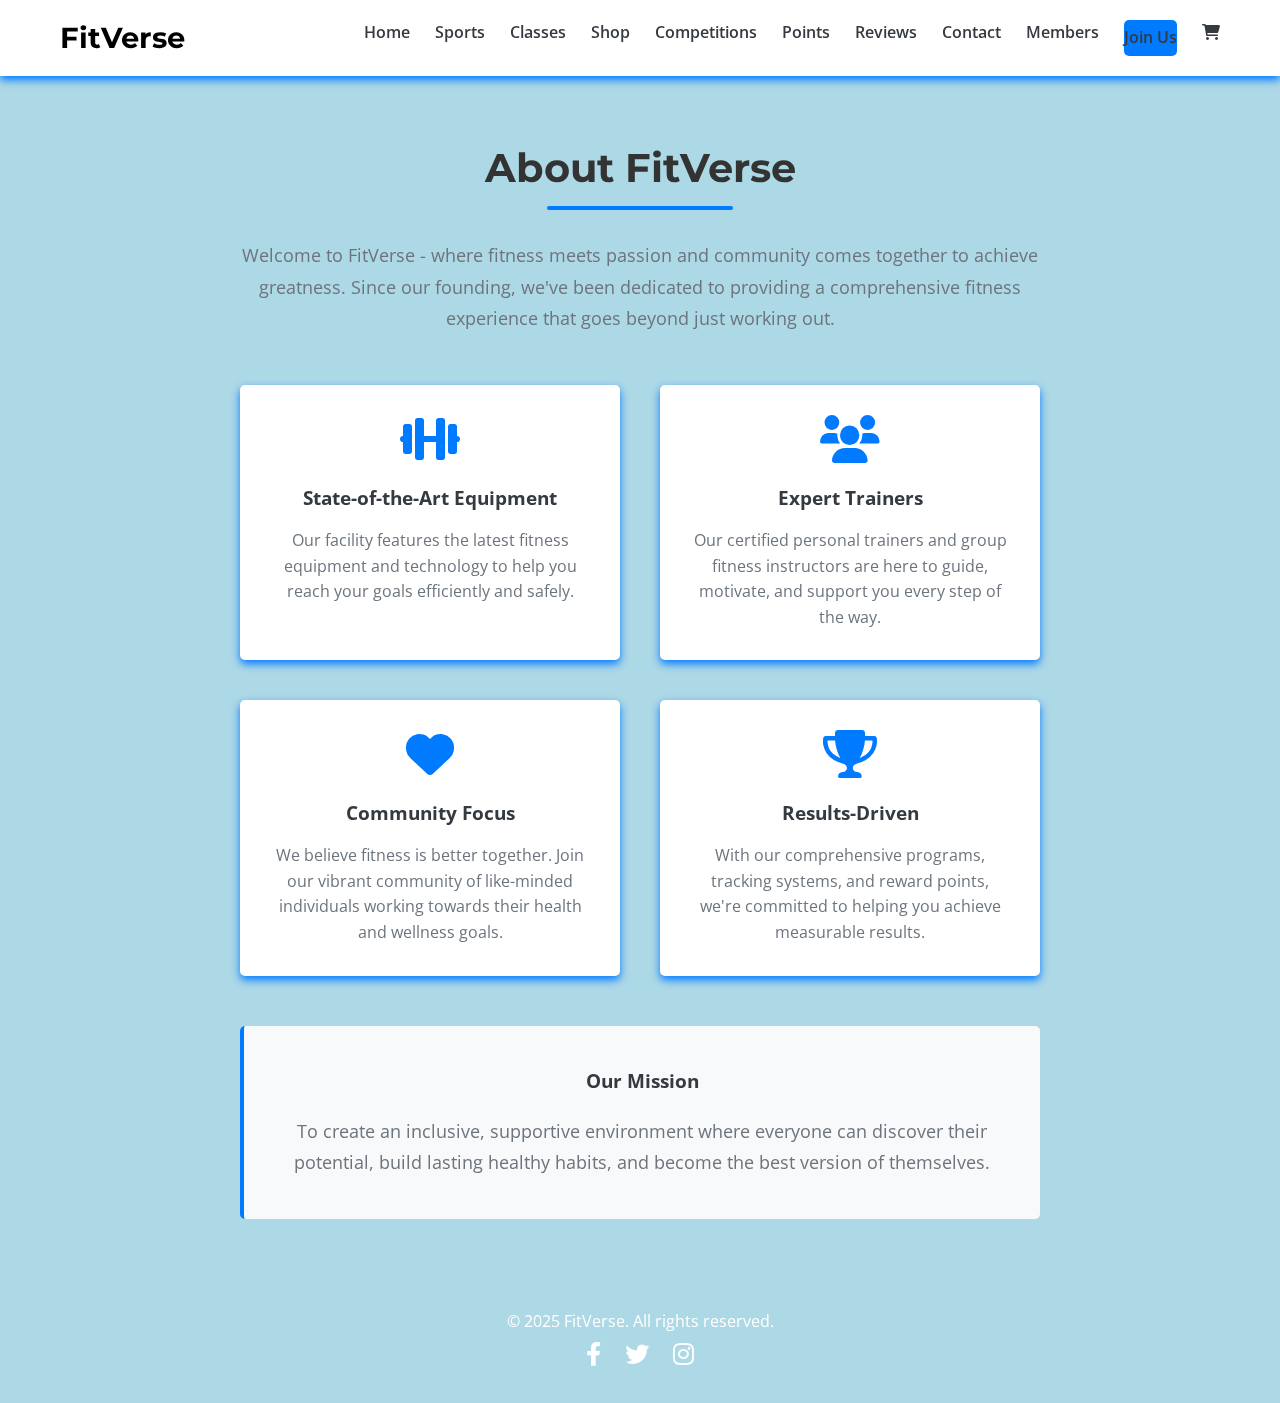
<file: about.html>
<!DOCTYPE html>
<html lang="en">
<head>
    <meta charset="UTF-8">
    <meta name="viewport" content="width=device-width, initial-scale=1.0">
    <title>FitVerse - About Us</title>
    <link rel="stylesheet" href="master.css">
    <link href="https://fonts.googleapis.com/css2?family=Montserrat:wght@400;600;700&family=Open+Sans:wght@400;600&display=swap" rel="stylesheet">
    <link rel="stylesheet" href="https://cdnjs.cloudflare.com/ajax/libs/font-awesome/6.0.0-beta3/css/all.min.css">
</head>
<body>
    <header>
        <nav class="navbar">
            <div class="container">
                <a href="index.html" class="logo">FitVerse</a>
                <ul class="nav-links">
                    <li><a href="index.html">Home</a></li>
                    <li><a href="sports.html">Sports</a></li>
                    <li><a href="classes.html">Classes</a></li>
                    <li><a href="shop.html">Shop</a></li>
                    <li><a href="competitions.html">Competitions</a></li>
                    <li><a href="points.html">Points</a></li>
                    <li><a href="rating.html">Reviews</a></li>
                    <li><a href="contact.html">Contact</a></li>
                    <li><a href="users.html">Members</a></li>
                    <li><a href="login.html" class="btn btn-primary" id="join-us-btn">Join Us</a></li>
                    <li><a href="#" id="cart-icon"><i class="fas fa-shopping-cart"></i></a></li>
                </ul>
                <div class="hamburger-menu">
                    <i class="fas fa-bars"></i>
                </div>
            </div>
        </nav>
    </header>

    <main id="main-content">
        <section class="section">
            <div class="container">
                <h2>About FitVerse</h2>
                <div class="about-content">
                    <p>Welcome to FitVerse - where fitness meets passion and community comes together to achieve greatness. Since our founding, we've been dedicated to providing a comprehensive fitness experience that goes beyond just working out.</p>
                    
                    <div class="about-features">
                        <div class="feature">
                            <i class="fas fa-dumbbell"></i>
                            <h3>State-of-the-Art Equipment</h3>
                            <p>Our facility features the latest fitness equipment and technology to help you reach your goals efficiently and safely.</p>
                        </div>
                        
                        <div class="feature">
                            <i class="fas fa-users"></i>
                            <h3>Expert Trainers</h3>
                            <p>Our certified personal trainers and group fitness instructors are here to guide, motivate, and support you every step of the way.</p>
                        </div>
                        
                        <div class="feature">
                            <i class="fas fa-heart"></i>
                            <h3>Community Focus</h3>
                            <p>We believe fitness is better together. Join our vibrant community of like-minded individuals working towards their health and wellness goals.</p>
                        </div>
                        
                        <div class="feature">
                            <i class="fas fa-trophy"></i>
                            <h3>Results-Driven</h3>
                            <p>With our comprehensive programs, tracking systems, and reward points, we're committed to helping you achieve measurable results.</p>
                        </div>
                    </div>
                    
                    <div class="mission-section">
                        <h3>Our Mission</h3>
                        <p>To create an inclusive, supportive environment where everyone can discover their potential, build lasting healthy habits, and become the best version of themselves.</p>
                    </div>
                </div>
            </div>
        </section>
    </main>

    <footer>
        <div class="container">
            <p>&copy; 2025 FitVerse. All rights reserved.</p>
            <div class="social-links">
                <a href="#"><i class="fab fa-facebook-f"></i></a>
                <a href="#"><i class="fab fa-twitter"></i></a>
                <a href="#"><i class="fab fa-instagram"></i></a>
            </div>
        </div>
    </footer>

    <script src="ja.js"></script>
</body>
</html>
</file>
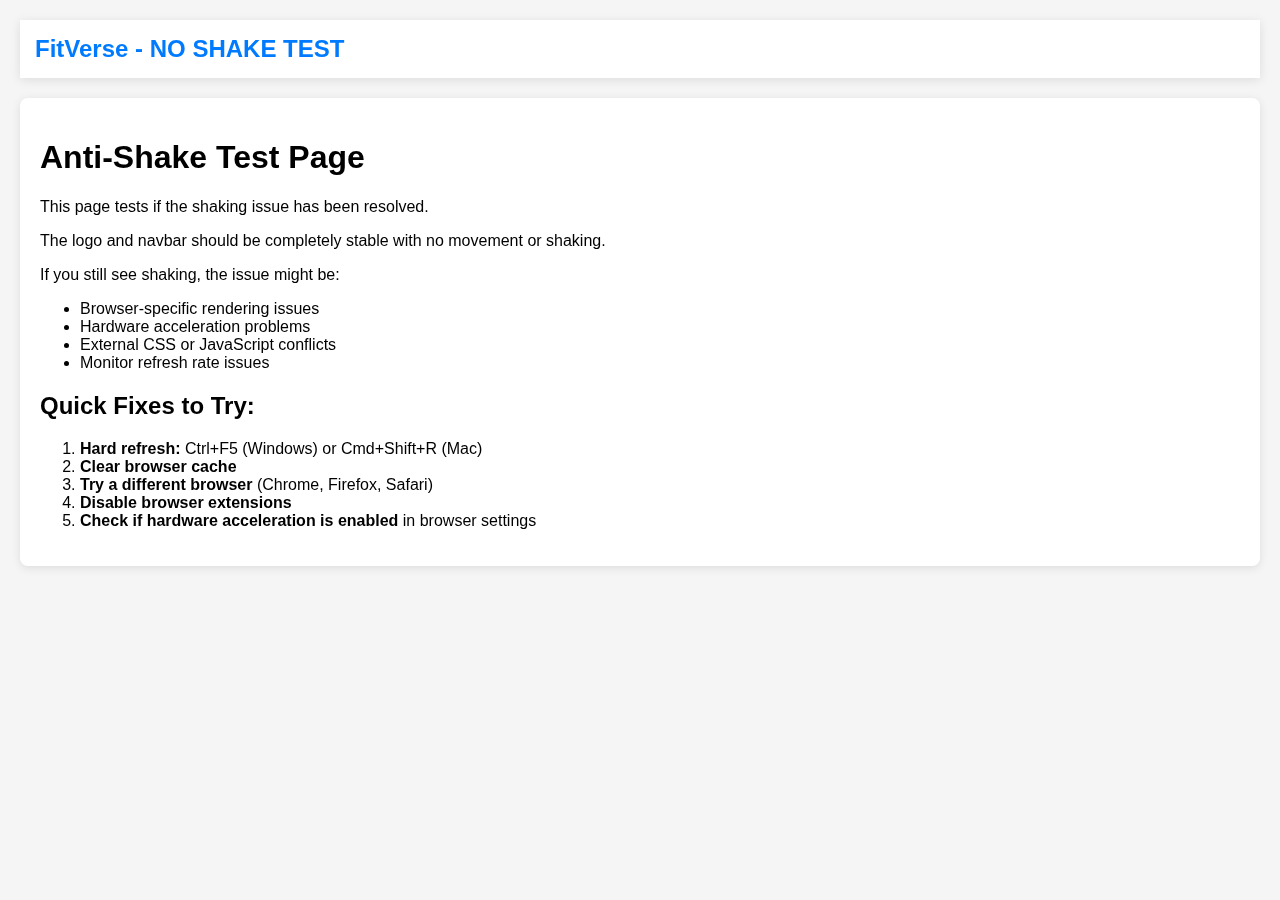
<file: test-no-shake.html>
<!DOCTYPE html>
<html lang="en">
<head>
    <meta charset="UTF-8">
    <meta name="viewport" content="width=device-width, initial-scale=1.0">
    <title>FitVerse - No Shake Test</title>
    <style>
        /* ANTI-SHAKE CSS - NUCLEAR OPTION */
        *, *::before, *::after {
            animation: none !important;
            transform: none !important;
            -webkit-animation: none !important;
            -webkit-transform: none !important;
            backface-visibility: hidden !important;
            -webkit-backface-visibility: hidden !important;
        }
        
        body {
            font-family: Arial, sans-serif;
            margin: 0;
            padding: 20px;
            background: #f5f5f5;
        }
        
        .navbar {
            background: white;
            padding: 15px;
            box-shadow: 0 2px 10px rgba(0,0,0,0.1);
            margin-bottom: 20px;
            animation: none !important;
            transform: none !important;
        }
        
        .logo {
            font-size: 24px;
            font-weight: bold;
            color: #007bff;
            animation: none !important;
            transform: none !important;
        }
        
        .test-content {
            background: white;
            padding: 20px;
            border-radius: 8px;
            box-shadow: 0 2px 10px rgba(0,0,0,0.1);
        }
    </style>
</head>
<body>
    <div class="navbar">
        <div class="logo">FitVerse - NO SHAKE TEST</div>
    </div>
    
    <div class="test-content">
        <h1>Anti-Shake Test Page</h1>
        <p>This page tests if the shaking issue has been resolved.</p>
        <p>The logo and navbar should be completely stable with no movement or shaking.</p>
        <p>If you still see shaking, the issue might be:</p>
        <ul>
            <li>Browser-specific rendering issues</li>
            <li>Hardware acceleration problems</li>
            <li>External CSS or JavaScript conflicts</li>
            <li>Monitor refresh rate issues</li>
        </ul>
        
        <h2>Quick Fixes to Try:</h2>
        <ol>
            <li><strong>Hard refresh:</strong> Ctrl+F5 (Windows) or Cmd+Shift+R (Mac)</li>
            <li><strong>Clear browser cache</strong></li>
            <li><strong>Try a different browser</strong> (Chrome, Firefox, Safari)</li>
            <li><strong>Disable browser extensions</strong></li>
            <li><strong>Check if hardware acceleration is enabled</strong> in browser settings</li>
        </ol>
    </div>
</body>
</html>
</file>
<file: master.css>
/* General Styling */ 
:root { 
    --primary-color: #007bff; /* Blue */ 
    --secondary-color: #6c757d; /* Gray */ 
    --dark-color: #343a40; 
    --light-color: lightblue; 
    --text-color: #333; 
    --border-radius: 5px; 
    --box-shadow: 0 4px 8px #007bff; 
} 
 
* { 
    margin: 0; 
    padding: 0; 
    box-sizing: border-box; 
} 
 
body { 
    font-family: 'Open Sans', sans-serif; 
    line-height: 1.6; 
    color: var(--text-color); 
    background-color: var(--light-color); 
    display: flex; 
    flex-direction: column;  
} 
 
.container { 
    max-width: 1200px; 
    margin: 0 auto; 
    padding: 0 20px; 
} 
 
a { 
    text-decoration: none; 
    color: var(--primary-color); 
} 
 
ul { 
    list-style: none; 
} 
 
.btn { 
    display: inline-block; 
    background: var(--primary-color); 
    color: #fff; 
    padding: 10px 20px; 
    border-radius: var(--border-radius); 
    transition: background 0.3s ease, transform 0.2s ease; 
    border: none; 
    cursor: pointer; 
} 
 
.btn:hover {
    background: darken(var(--primary-color), 10%);
    /* transform: translateY(-2px); - DISABLED TO PREVENT SHAKING */
}
 
.btn-primary { 
    background: var(--primary-color); 
} 
 
.btn-secondary { 
    background: grey; 
} 
 
/* Navbar */
.navbar {
    background: #fff;
    color: var(--dark-color);
    padding: 15px 0;
    box-shadow: var(--box-shadow);
    position: sticky;
    top: 0;
    /* Prevent any animations or shaking */
    animation: none !important;
    transform: none !important;
    will-change: auto;
    z-index: 1000;
}

/* Ensure all navbar children are stable */
.navbar *,
.navbar *::before,
.navbar *::after {
    animation: none !important;
    transform: none !important;
}

/* COMPLETE FIX FOR SHAKING - NUCLEAR OPTION */
/* This completely disables all animations and transforms that could cause shaking */

*, *::before, *::after {
    -webkit-backface-visibility: hidden !important;
    backface-visibility: hidden !important;
    -webkit-transform-style: preserve-3d !important;
    transform-style: preserve-3d !important;
    /* Disable ALL animations and transforms */
    animation: none !important;
    transform: none !important;
    -webkit-animation: none !important;
    -webkit-transform: none !important;
}

/* Allow only safe transitions */
* {
    transition: color 0.3s ease, background-color 0.3s ease, opacity 0.3s ease, border-color 0.3s ease !important;
}

/* Disable all animations that might cause shaking */
body, html {
    animation: none !important;
    transform: none !important;
    overflow-x: hidden;
}

/* Specifically target elements that might cause shaking */
.navbar,
.navbar *,
header,
header *,
.logo,
.logo * {
    animation: none !important;
    transform: none !important;
    -webkit-animation: none !important;
    -webkit-transform: none !important;
}
 
.navbar .container { 
    display: flex; 
    justify-content: space-between; 
    align-items: center; 
} 
 
.navbar .logo {
    font-family: 'Montserrat', sans-serif;
    font-weight: 700;
    font-size: 1.8rem;
    color: black;
    text-decoration: none;
    display: inline-block;
    transition: color 0.3s ease;
    /* Prevent any animations or transforms */
    animation: none !important;
    transform: none !important;
    will-change: auto;
    /* Additional stability rules */
    backface-visibility: hidden;
    -webkit-font-smoothing: antialiased;
    -moz-osx-font-smoothing: grayscale;
    position: relative;
    /* Prevent any potential layout shifts */
    contain: layout style;
}
 
.navbar .logo:hover { 
    color: var(--primary-color); 
} 
 
.navbar .nav-links { 
    display: flex; 
    gap: 25px; 
} 
 
.navbar .nav-links a { 
    color: var(--dark-color); 
    font-weight: 600; 
    transition: color 0.3s ease; 
    position: relative; 
    padding: 5px 0; 
} 
 
.navbar .nav-links a::after { 
    content: ''; 
    position: absolute; 
    width: 0; 
    height: 2px; 
    display: block; 
    margin-top: 5px; 
    right: 0; 
    background: var(--primary-color); 
    transition: width 0.3s ease; 
} 
 
.navbar .nav-links a:hover::after { 
    width: 100%; 
    left: 0; 
    background: var(--primary-color); 
} 
 
.navbar .nav-links a:hover {
    color: var(--primary-color); 
 
}
.navbar .hamburger-menu { 
    display: none; 
    font-size: 1.8rem; 
    cursor: pointer; 
    color: var(--dark-color); 
} 
 
/* Hero Section (Home Page) */ 
#hero { 
    background: linear-gradient(rgba(0, 0, 0, 0.6), rgba(0, 0, 0, 0.6)), 
url('https://via.placeholder.com/1920x1080/007bff/ffffff?text=FitVerse+Gym') no
repeat center center/cover; 
    color: #fff; 
    text-align: center; 
    padding: 100px 20px; 
    height: 70vh; 
    background-image: url("photo1.jpg");
    display: flex; 
    flex-direction: column; 
    justify-content: center; 
    align-items: center; 
    background-image: url("image1.jpg");
} 
 
#hero h1 {
    font-family: 'Montserrat', sans-serif;
    font-size: 3.5rem;
    margin-bottom: 20px;
    /* animation: fadeInDown 1s ease-out; - DISABLED TO PREVENT SHAKING */
}

#hero p {
    font-size: 1.3rem;
    margin-bottom: 30px;
    /* animation: fadeInUp 1s ease-out; - DISABLED TO PREVENT SHAKING */
}

#hero .btn {
    padding: 15px 30px;
    font-size: 1.2rem;
    /* animation: zoomIn 1s ease-out; - DISABLED TO PREVENT SHAKING */
}
 
/* Section Styling */ 
.section { 
    padding: 60px 0; 
    text-align: center; 
} 
 
.section h2 { 
    font-family: 'Montserrat', sans-serif; 
    font-size: 2.5rem; 
    margin-bottom: 40px; 
    position: relative; 
    display: inline-block; 
} 
 
.section h2::after { 
    content: ''; 
    position: absolute; 
    width: 60%; 
    height: 4px; 
    background: var(--primary-color); 
    bottom: -10px; 
    left: 20%; 
    border-radius: 2px; 
} 
 
/* Sports Page */ 
.sports-grid { 
    display: grid; 
    grid-template-columns: repeat(auto-fit, minmax(280px, 1fr)); 
    gap: 30px; 
    margin-top: 40px; 
} 
 
.sport-card { 
    background: #fff; 
    border-radius: var(--border-radius); 
    box-shadow: var(--box-shadow); 
    overflow: hidden; 
    transition: transform 0.3s ease, box-shadow 0.3s ease; 
} 
.sport-card:hover {
    /* transform: translateY(-5px); - DISABLED TO PREVENT SHAKING */
    box-shadow: 0 8px 16px rgba(0, 0, 0, 0.15);
}
 
.sport-card img { 
    width: 100%; 
    height: 200px; 
    object-fit: cover; 
} 
 
.sport-card-content { 
    padding: 20px; 
} 
 
.sport-card h3 { 
    font-family: 'Montserrat', sans-serif; 
    font-size: 1.5rem; 
    margin-bottom: 10px; 
    color: var(--dark-color); 
} 
 
.sport-card p { 
    font-size: 0.95rem; 
    color: var(--secondary-color); 
} 
 
/* Classes Page */ 
.classes-form { 
    background: #fff; 
    padding: 30px; 
    border-radius: var(--border-radius); 
    box-shadow: var(--box-shadow); 
    max-width: 800px; 
    margin: 40px auto; 
} 
 
.class-item { 
    display: flex; 
    align-items: center; 
    justify-content: space-between; 
    padding: 15px 0; 
    border-bottom: 1px dashed #eee; 
} 
 
.class-item:last-child { 
    border-bottom: none; 
} 
 
.class-info h4 { 
    font-family: 'Montserrat', sans-serif; 
    font-size: 1.2rem; 
    color: var(--dark-color); 
} 
 
.class-info p { 
    color: var(--secondary-color); 
    font-size: 0.9rem; 
} 
 
.class-selection input[type="checkbox"] { 
    margin-right: 10px; 
    transform: scale(1.2); 
} 
 
.class-selection select { 
    padding: 8px 10px; 
    border-radius: var(--border-radius); 
    border: 1px solid #ddd; 
    margin-left: 15px; 
} 
 
.classes-form button { 
    margin-top: 30px; 
    width: 100%; 
} 
 
/* Footer */ 
footer { 
    background: lightblue; 
    color: #fff; 
    padding: 30px 0; 
    text-align: center; 
    margin-top: auto; /* Pushes footer to the bottom */ 
} 
 
footer .social-links a { 
    color: #fff; 
    font-size: 1.5rem; 
    margin: 0 10px; 
    transition: color 0.3s ease; 
} 
 
footer .social-links a:hover { 
    color: var(--primary-color); 
} 
 
/* Animations */ 
@keyframes fadeInDown { 
    from { opacity: 0; transform: translateY(-20px); } 
    to { opacity: 1; transform: translateY(0); } 
} 
 
@keyframes fadeInUp { 
    from { opacity: 0; transform: translateY(20px); } 
    to { opacity: 1; transform: translateY(0); } 
} 
 
@keyframes zoomIn { 
    from { opacity: 0; transform: scale(0.8); } 
    to { opacity: 1; transform: scale(1); } 
} 
 
/* Responsive Design */ 
@media (max-width: 768px) { 
    .navbar .nav-links { 
        display: none; 
        flex-direction: column; 
        width: 100%; 
        background: #fff; 
        position: absolute; 
        top: 70px; /* Adjust based on navbar height */ 
        left: 0; 
        box-shadow: var(--box-shadow); 
        padding: 20px; 
        z-index: 999; 
    } 
 
    .navbar .nav-links.active { 
        display: flex; 
    } 
 
    .navbar .nav-links li { 
        margin: 10px 0; 
    } 
 
    .navbar .hamburger-menu { 
        display: block; 
    } 
 
    #hero h1 { 
        font-size: 2.5rem; 
    } 
 
    #hero p { 
        font-size: 1rem; 
    } 
 
    .shop-grid, .sports-grid { 
        grid-template-columns: repeat(auto-fit, minmax(200px, 1fr)); 
    } 
 
    .cart-sidebar { 
        width: 100%; /* Full width on smaller screens */ 
    } 
} 
 
@media (max-width: 480px) { 
    .navbar .logo { 
        font-size: 1.5rem; 
    } 
    .section h2 { 
        font-size: 2rem; 
    } 
    .classes-form, .login-form-container { 
        padding: 20px; 
    } 
} 
/* Modal Styles */
.modal {
    display: none;
    position: fixed;
    z-index: 1000;
    left: 0;
    top: 0;
    width: 100%;
    height: 100%;
    background-color: rgba(0, 0, 0, 0.5);
    animation: fadeIn 0.3s ease;
}

.modal-content {
    background-color: #fff;
    margin: 5% auto;
    padding: 30px;
    border-radius: var(--border-radius);
    width: 90%;
    max-width: 600px;
    position: relative;
    animation: slideIn 0.3s ease;
}

.close {
    color: #aaa;
    float: right;
    font-size: 28px;
    font-weight: bold;
    cursor: pointer;
    position: absolute;
    right: 20px;
    top: 15px;
}

.close:hover,
.close:focus {
    color: var(--primary-color);
}

/* Form Styles */
.form-group {
    margin-bottom: 20px;
}

.form-group label {
    display: block;
    margin-bottom: 5px;
    font-weight: 600;
    color: var(--dark-color);
}

.form-group input,
.form-group textarea,
.form-group select {
    width: 100%;
    padding: 12px;
    border: 1px solid #ddd;
    border-radius: var(--border-radius);
    font-size: 1rem;
    transition: border-color 0.3s ease;
}

.form-group input:focus,
.form-group textarea:focus,
.form-group select:focus {
    outline: none;
    border-color: var(--primary-color);
    box-shadow: 0 0 5px rgba(0, 123, 255, 0.3);
}

.add-sport-section {
    margin-bottom: 40px;
}

/* Sport Card Enhancements */
.sport-card {
    position: relative;
}

.sport-card .difficulty-badge {
    position: absolute;
    top: 10px;
    right: 10px;
    background: var(--primary-color);
    color: white;
    padding: 5px 10px;
    border-radius: 15px;
    font-size: 0.8rem;
    font-weight: 600;
}

.sport-card .difficulty-badge.beginner {
    background: #28a745;
}

.sport-card .difficulty-badge.intermediate {
    background: #ffc107;
    color: #333;
}

.sport-card .difficulty-badge.advanced {
    background: #dc3545;
}

.sport-card .delete-btn {
    position: absolute;
    top: 10px;
    left: 10px;
    background: rgba(220, 53, 69, 0.8);
    color: white;
    border: none;
    border-radius: 50%;
    width: 30px;
    height: 30px;
    cursor: pointer;
    font-size: 1rem;
    display: none;
    transition: background 0.3s ease;
}

.sport-card:hover .delete-btn {
    display: block;
}

.sport-card .delete-btn:hover {
    background: #dc3545;
}

/* Animations */
@keyframes fadeIn {
    from { opacity: 0; }
    to { opacity: 1; }
}

@keyframes slideIn {
    from { transform: translateY(-50px); opacity: 0; }
    to { transform: translateY(0); opacity: 1; }
}

/* Responsive Design */
@media (max-width: 768px) {
    .modal-content {
        margin: 10% auto;
        padding: 20px;
        width: 95%;
    }
}

/* Authentication Styles */
.auth-container {
    max-width: 600px;
    margin: 0 auto;
    background: #fff;
    border-radius: var(--border-radius);
    box-shadow: var(--box-shadow);
    overflow: hidden;
}

.auth-tabs {
    display: flex;
    background: #f8f9fa;
    border-bottom: 1px solid #ddd;
}

.tab-btn {
    flex: 1;
    padding: 15px 20px;
    background: none;
    border: none;
    cursor: pointer;
    font-weight: 600;
    color: var(--secondary-color);
    transition: all 0.3s ease;
}

.tab-btn.active {
    background: var(--primary-color);
    color: white;
}

.tab-btn:hover:not(.active) {
    background: #e9ecef;
}

.tab-content {
    display: none;
    padding: 40px;
}

.tab-content.active {
    display: block;
}

.auth-form {
    max-width: 100%;
}

.auth-form h2 {
    text-align: center;
    margin-bottom: 30px;
    color: var(--dark-color);
}

.full-width {
    width: 100%;
}

.checkbox-label {
    display: flex;
    align-items: center;
    gap: 10px;
    font-size: 0.9rem;
    cursor: pointer;
}

.checkbox-label input[type="checkbox"] {
    width: auto;
    margin: 0;
}

.checkbox-group {
    display: flex;
    flex-direction: column;
    gap: 10px;
}

.demo-accounts {
    margin-top: 30px;
    padding-top: 20px;
    border-top: 1px solid #eee;
    text-align: center;
}

.demo-accounts h4 {
    margin-bottom: 15px;
    color: var(--secondary-color);
    font-size: 0.9rem;
}

.demo-buttons {
    display: flex;
    gap: 10px;
    justify-content: center;
    flex-wrap: wrap;
}

.demo-btn {
    padding: 8px 15px;
    font-size: 0.85rem;
    display: flex;
    align-items: center;
    gap: 5px;
}

.logged-in-state {
    text-align: center;
    padding: 40px;
}

.user-info {
    background: #f8f9fa;
    padding: 20px;
    border-radius: var(--border-radius);
    margin: 20px 0;
    text-align: left;
}

.user-actions {
    display: flex;
    gap: 15px;
    justify-content: center;
    flex-wrap: wrap;
    margin-top: 30px;
}

.application-confirmation {
    text-align: center;
}

.success-icon {
    font-size: 4rem;
    color: #28a745;
    margin-bottom: 20px;
}

.application-details {
    background: #f8f9fa;
    padding: 20px;
    border-radius: var(--border-radius);
    margin: 20px 0;
    text-align: left;
}

.confirmation-actions {
    display: flex;
    gap: 15px;
    justify-content: center;
    margin-top: 30px;
}

.schedule-item {
    display: flex;
    gap: 10px;
    margin-bottom: 10px;
    align-items: center;
}

.schedule-item input {
    flex: 1;
}

.delete-class-btn {
    margin-left: 10px;
    padding: 5px 10px;
    font-size: 0.8rem;
}

/* Shop Styles */
.shop-controls {
    display: flex;
    justify-content: space-between;
    align-items: center;
    margin-bottom: 30px;
    flex-wrap: wrap;
    gap: 20px;
}

.search-filter {
    display: flex;
    gap: 15px;
    flex-wrap: wrap;
}

.search-input, .filter-select {
    padding: 10px;
    border: 1px solid #ddd;
    border-radius: var(--border-radius);
    font-size: 1rem;
}

.search-input {
    min-width: 200px;
}

.view-controls {
    display: flex;
    gap: 5px;
}

.view-btn {
    padding: 10px 15px;
    border: 1px solid #ddd;
    background: #fff;
    cursor: pointer;
    border-radius: var(--border-radius);
    transition: all 0.3s ease;
}

.view-btn.active {
    background: var(--primary-color);
    color: white;
    border-color: var(--primary-color);
}

.products-grid {
    display: grid;
    grid-template-columns: repeat(auto-fit, minmax(280px, 1fr));
    gap: 30px;
}

.products-list {
    display: flex;
    flex-direction: column;
    gap: 20px;
}

.product-card {
    background: #fff;
    border-radius: var(--border-radius);
    box-shadow: var(--box-shadow);
    overflow: hidden;
    transition: transform 0.3s ease, box-shadow 0.3s ease;
    position: relative;
}

.product-card:hover {
    transform: translateY(-5px);
    box-shadow: 0 8px 16px rgba(0, 0, 0, 0.15);
}

.product-card.out-of-stock {
    opacity: 0.7;
}

.product-image {
    position: relative;
    height: 200px;
    overflow: hidden;
}

.product-image img {
    width: 100%;
    height: 100%;
    object-fit: cover;
}

.out-of-stock-badge {
    position: absolute;
    top: 10px;
    right: 10px;
    background: #dc3545;
    color: white;
    padding: 5px 10px;
    border-radius: 15px;
    font-size: 0.8rem;
    font-weight: 600;
}

.product-info {
    padding: 20px;
}

.product-name {
    font-size: 1.2rem;
    margin-bottom: 10px;
    color: var(--dark-color);
}

.product-description {
    color: var(--secondary-color);
    margin-bottom: 15px;
    font-size: 0.9rem;
}

.product-rating {
    display: flex;
    align-items: center;
    gap: 5px;
    margin-bottom: 15px;
}

.product-rating .fas.fa-star,
.product-rating .fas.fa-star-half-alt {
    color: #ffc107;
}

.product-rating .far.fa-star {
    color: #ddd;
}

.rating-text {
    font-size: 0.9rem;
    color: var(--secondary-color);
}

.product-price {
    font-size: 1.3rem;
    font-weight: 600;
    color: var(--primary-color);
    margin-bottom: 15px;
}

.product-actions {
    display: flex;
    gap: 10px;
}

.product-actions .btn {
    flex: 1;
    padding: 8px 12px;
    font-size: 0.9rem;
}

.product-list-item {
    display: flex;
    align-items: center;
    background: #fff;
    border-radius: var(--border-radius);
    box-shadow: var(--box-shadow);
    padding: 20px;
    gap: 20px;
    position: relative;
}

.product-list-item .product-image {
    width: 120px;
    height: 80px;
    flex-shrink: 0;
}

.product-list-item .product-info {
    flex: 1;
    padding: 0;
}

.product-list-item .product-price {
    font-size: 1.2rem;
    margin: 0 20px;
}

.product-list-item .product-actions {
    flex-direction: column;
    width: 120px;
}

.loading-indicator {
    text-align: center;
    padding: 40px;
    color: var(--secondary-color);
}

.loading-indicator i {
    font-size: 2rem;
    margin-bottom: 10px;
}

.no-products {
    text-align: center;
    padding: 40px;
    color: var(--secondary-color);
}

.no-products i {
    font-size: 3rem;
    margin-bottom: 20px;
}

/* Cart Styles */
.cart-sidebar {
    position: fixed;
    top: 0;
    right: -400px;
    width: 400px;
    height: 100vh;
    background: #fff;
    box-shadow: -2px 0 10px rgba(0, 0, 0, 0.1);
    z-index: 1000;
    transition: right 0.3s ease;
    display: flex;
    flex-direction: column;
}

.cart-sidebar.active {
    right: 0;
}

.cart-overlay {
    position: fixed;
    top: 0;
    left: 0;
    width: 100%;
    height: 100vh;
    background: rgba(0, 0, 0, 0.5);
    z-index: 999;
    opacity: 0;
    visibility: hidden;
    transition: all 0.3s ease;
}

.cart-overlay.active {
    opacity: 1;
    visibility: visible;
}

.cart-header {
    display: flex;
    justify-content: space-between;
    align-items: center;
    padding: 20px;
    border-bottom: 1px solid #eee;
}

.cart-header h3 {
    margin: 0;
    color: var(--dark-color);
}

.close-cart {
    background: none;
    border: none;
    font-size: 1.5rem;
    cursor: pointer;
    color: var(--secondary-color);
}

.cart-content {
    flex: 1;
    display: flex;
    flex-direction: column;
}

.cart-items {
    flex: 1;
    padding: 20px;
    overflow-y: auto;
}

.empty-cart {
    text-align: center;
    color: var(--secondary-color);
    padding: 40px 20px;
}

.cart-item {
    display: flex;
    align-items: center;
    gap: 15px;
    padding: 15px 0;
    border-bottom: 1px solid #eee;
}

.cart-item:last-child {
    border-bottom: none;
}

.cart-item-image {
    width: 60px;
    height: 60px;
    object-fit: cover;
    border-radius: var(--border-radius);
}

.cart-item-info {
    flex: 1;
}

.cart-item-info h4 {
    margin: 0 0 5px 0;
    font-size: 1rem;
    color: var(--dark-color);
}

.cart-item-info p {
    margin: 0;
    color: var(--primary-color);
    font-weight: 600;
}

.cart-item-details {
    display: flex;
    flex-direction: column;
    gap: 8px;
}

.item-price {
    color: var(--secondary-color);
    font-size: 0.9rem;
}

.quantity-controls {
    display: flex;
    align-items: center;
    gap: 10px;
}

.qty-btn {
    background: var(--primary-color);
    color: white;
    border: none;
    border-radius: 50%;
    width: 24px;
    height: 24px;
    display: flex;
    align-items: center;
    justify-content: center;
    cursor: pointer;
    font-size: 0.7rem;
    transition: background 0.3s ease;
}

.qty-btn:hover:not(:disabled) {
    background: var(--secondary-color);
}

.qty-btn:disabled {
    background: #ccc;
    cursor: not-allowed;
}

.quantity {
    font-size: 0.85rem;
    color: var(--secondary-color);
    min-width: 60px;
    text-align: center;
}

.item-total {
    font-weight: 600;
    color: var(--primary-color);
    font-size: 0.9rem;
}

.cart-count {
    background: #dc3545;
    color: white;
    border-radius: 50%;
    padding: 2px 6px;
    font-size: 0.7rem;
    font-weight: 600;
    margin-left: 5px;
    min-width: 18px;
    height: 18px;
    display: inline-flex;
    align-items: center;
    justify-content: center;
}

.empty-cart {
    text-align: center;
    color: var(--secondary-color);
    padding: 40px 20px;
    line-height: 1.6;
}

.empty-cart small {
    display: block;
    margin-top: 10px;
    font-size: 0.8rem;
    opacity: 0.8;
}

.remove-item {
    background: none;
    border: none;
    color: #dc3545;
    cursor: pointer;
    padding: 5px;
    border-radius: 50%;
    transition: background 0.3s ease;
}

.remove-item:hover {
    background: #f8f9fa;
}

.cart-footer {
    padding: 20px;
    border-top: 1px solid #eee;
}

.cart-total {
    text-align: center;
    margin-bottom: 20px;
    font-size: 1.2rem;
    color: var(--dark-color);
}

.cart-actions {
    display: flex;
    gap: 10px;
}

.cart-actions .btn {
    flex: 1;
}

/* Product Modal Styles */
.product-modal-content {
    max-width: 800px;
}

.product-detail {
    display: flex;
    gap: 30px;
}

.product-detail-image {
    flex: 1;
}

.product-detail-image img {
    width: 100%;
    border-radius: var(--border-radius);
}

.product-detail-info {
    flex: 1;
}

.product-detail-info h2 {
    margin-bottom: 15px;
    color: var(--dark-color);
}

.product-detail-info .product-rating {
    margin-bottom: 20px;
}

.product-detail-info .product-description {
    margin-bottom: 20px;
    line-height: 1.6;
}

.product-detail-info .product-price {
    font-size: 1.5rem;
    margin-bottom: 15px;
}

.product-category {
    color: var(--secondary-color);
    margin-bottom: 15px;
    text-transform: capitalize;
}

.product-stock {
    margin-bottom: 20px;
    font-weight: 600;
}

.product-stock.in-stock {
    color: #28a745;
}

.product-stock.out-of-stock {
    color: #dc3545;
}

/* Checkout Styles */
.checkout-summary {
    background: #f8f9fa;
    padding: 20px;
    border-radius: var(--border-radius);
    margin-bottom: 30px;
}

.checkout-summary h3 {
    margin-bottom: 15px;
    color: var(--dark-color);
}

.checkout-item {
    display: flex;
    justify-content: space-between;
    align-items: center;
    padding: 10px 0;
    border-bottom: 1px solid #ddd;
}

.checkout-item:last-child {
    border-bottom: none;
}

.checkout-item-details {
    display: flex;
    flex-direction: column;
    gap: 5px;
}

.item-name {
    font-weight: 600;
    color: var(--dark-color);
}

.item-quantity {
    font-size: 0.85rem;
    color: var(--secondary-color);
}

.checkout-item .item-price {
    font-weight: 600;
    color: var(--primary-color);
}

.checkout-total {
    margin-top: 15px;
    padding-top: 15px;
    border-top: 2px solid var(--primary-color);
    text-align: right;
    font-size: 1.2rem;
    color: var(--dark-color);
}

/* Competition Styles */
.competition-management {
    margin-bottom: 30px;
    text-align: center;
}

.competitions-grid {
    display: grid;
    grid-template-columns: repeat(auto-fit, minmax(350px, 1fr));
    gap: 30px;
}

.competition-card {
    background: #fff;
    border-radius: var(--border-radius);
    box-shadow: var(--box-shadow);
    overflow: hidden;
    transition: transform 0.3s ease, box-shadow 0.3s ease;
    position: relative;
}

.competition-card:hover {
    transform: translateY(-5px);
    box-shadow: 0 8px 16px rgba(0, 0, 0, 0.15);
}

.competition-status-badge {
    position: absolute;
    top: 15px;
    right: 15px;
    padding: 5px 12px;
    border-radius: 15px;
    font-size: 0.8rem;
    font-weight: 600;
    text-transform: uppercase;
    z-index: 1;
}

.competition-status-badge.upcoming {
    background: #17a2b8;
    color: white;
}

.competition-status-badge.active {
    background: #28a745;
    color: white;
}

.competition-status-badge.completed {
    background: #6c757d;
    color: white;
}

.competition-header {
    padding: 20px 20px 10px 20px;
    border-bottom: 1px solid #eee;
}

.competition-header h3 {
    margin: 0 0 10px 0;
    color: var(--dark-color);
    font-size: 1.3rem;
}

.competition-type {
    color: var(--primary-color);
    font-size: 0.9rem;
    font-weight: 600;
    text-transform: capitalize;
}

.competition-content {
    padding: 20px;
}

.competition-description {
    margin-bottom: 20px;
    color: var(--secondary-color);
    line-height: 1.5;
}

.competition-details {
    display: flex;
    flex-direction: column;
    gap: 10px;
}

.detail-item {
    display: flex;
    align-items: center;
    gap: 10px;
    font-size: 0.9rem;
}

.detail-item i {
    width: 16px;
    color: var(--primary-color);
}

.competition-actions {
    padding: 20px;
    border-top: 1px solid #eee;
    display: flex;
    justify-content: space-between;
    align-items: center;
}

.registered-text {
    color: #28a745;
    font-weight: 600;
    display: flex;
    align-items: center;
    gap: 5px;
}

.completed-text,
.full-text,
.active-text {
    color: var(--secondary-color);
    font-weight: 600;
}

.delete-btn {
    padding: 8px 12px;
    font-size: 0.8rem;
}

.no-competitions {
    text-align: center;
    padding: 60px 20px;
    color: var(--secondary-color);
}

.no-competitions i {
    font-size: 4rem;
    margin-bottom: 20px;
    color: var(--primary-color);
}

/* Registration Modal Styles */
.registration-details h3 {
    margin-bottom: 15px;
    color: var(--dark-color);
}

.competition-info {
    background: #f8f9fa;
    padding: 20px;
    border-radius: var(--border-radius);
    margin: 20px 0;
}

.info-item {
    margin-bottom: 10px;
}

.info-item:last-child {
    margin-bottom: 0;
}

.info-item strong {
    color: var(--dark-color);
}

.info-item p {
    margin-top: 5px;
    margin-bottom: 0;
    color: var(--secondary-color);
}

#registration-form .form-group label {
    display: flex;
    align-items: flex-start;
    gap: 10px;
    cursor: pointer;
}

#registration-form .form-group input[type="checkbox"] {
    margin-top: 3px;
    width: auto;
}

/* Team Selection Styles */
.team-size-inputs {
    display: flex;
    align-items: center;
    gap: 10px;
    flex-wrap: wrap;
}

.team-size-inputs input {
    width: 80px;
    text-align: center;
}

.team-size-inputs span {
    color: var(--secondary-color);
    font-size: 0.9rem;
}

#team-selection-group,
#team-size-group {
    background: #f8f9fa;
    padding: 20px;
    border-radius: var(--border-radius);
    border-left: 4px solid var(--primary-color);
    margin-bottom: 20px;
}

#team-selection-group label,
#team-size-group label {
    color: var(--primary-color);
    font-weight: 600;
}

.competition-card .detail-item i.fa-users,
.competition-card .detail-item i.fa-user-friends {
    color: #28a745;
}

/* Points Page Styles */
.login-required {
    text-align: center;
    padding: 60px 20px;
    color: var(--secondary-color);
}

.login-icon {
    font-size: 4rem;
    margin-bottom: 20px;
    color: var(--primary-color);
}

.points-overview {
    display: grid;
    grid-template-columns: repeat(auto-fit, minmax(200px, 1fr));
    gap: 20px;
    margin-bottom: 40px;
}

.points-card {
    background: #fff;
    border-radius: var(--border-radius);
    box-shadow: var(--box-shadow);
    padding: 25px;
    text-align: center;
    transition: transform 0.3s ease;
}

.points-card:hover {
    transform: translateY(-3px);
}

.points-card.current-points {
    border-top: 4px solid #28a745;
}

.points-card.expiring-points {
    border-top: 4px solid #ffc107;
}

.points-card.expired-points {
    border-top: 4px solid #dc3545;
}

.points-icon {
    font-size: 2.5rem;
    margin-bottom: 15px;
}

.current-points .points-icon {
    color: #28a745;
}

.expiring-points .points-icon {
    color: #ffc107;
}

.expired-points .points-icon {
    color: #dc3545;
}

.points-info h3 {
    margin-bottom: 10px;
    color: var(--dark-color);
    font-size: 1.1rem;
}

.points-value {
    font-size: 2.5rem;
    font-weight: 700;
    color: var(--primary-color);
    margin-bottom: 5px;
}

.points-info small {
    color: var(--secondary-color);
    font-size: 0.85rem;
}

.points-guide {
    background: #f8f9fa;
    border-radius: var(--border-radius);
    padding: 30px;
    margin-bottom: 40px;
}

.points-guide h3 {
    margin-bottom: 25px;
    color: var(--dark-color);
    text-align: center;
}

.earning-methods {
    display: grid;
    grid-template-columns: repeat(auto-fit, minmax(250px, 1fr));
    gap: 20px;
}

.earning-method {
    display: flex;
    align-items: center;
    gap: 15px;
    padding: 15px;
    background: #fff;
    border-radius: var(--border-radius);
    box-shadow: 0 2px 4px rgba(0, 0, 0, 0.1);
}

.earning-method i {
    font-size: 1.5rem;
    color: var(--primary-color);
    width: 30px;
    text-align: center;
}

.earning-method strong {
    color: var(--dark-color);
    display: block;
    margin-bottom: 5px;
}

.earning-method p {
    margin: 0;
    color: var(--secondary-color);
    font-size: 0.9rem;
}

.points-history {
    margin-bottom: 40px;
}

.points-history h3 {
    margin-bottom: 20px;
    color: var(--dark-color);
}

.history-filters {
    display: flex;
    gap: 10px;
    margin-bottom: 20px;
}

.filter-btn {
    padding: 8px 16px;
    border: 1px solid #ddd;
    background: #fff;
    border-radius: var(--border-radius);
    cursor: pointer;
    transition: all 0.3s ease;
}

.filter-btn.active {
    background: var(--primary-color);
    color: white;
    border-color: var(--primary-color);
}

.history-list {
    background: #fff;
    border-radius: var(--border-radius);
    box-shadow: var(--box-shadow);
    overflow: hidden;
}

.no-history {
    padding: 40px;
    text-align: center;
    color: var(--secondary-color);
}

.history-item {
    display: flex;
    align-items: center;
    padding: 20px;
    border-bottom: 1px solid #eee;
    transition: background 0.3s ease;
}

.history-item:last-child {
    border-bottom: none;
}

.history-item:hover {
    background: #f8f9fa;
}

.history-item.expired {
    opacity: 0.6;
}

.history-item.expiring-soon {
    background: #fff3cd;
    border-left: 4px solid #ffc107;
}

.history-icon {
    font-size: 1.2rem;
    color: var(--primary-color);
    width: 40px;
    text-align: center;
}

.history-details {
    flex: 1;
    margin-left: 15px;
}

.history-description {
    font-weight: 600;
    color: var(--dark-color);
    margin-bottom: 5px;
}

.history-date {
    color: var(--secondary-color);
    font-size: 0.9rem;
    margin-bottom: 3px;
}

.history-expires {
    color: var(--secondary-color);
    font-size: 0.85rem;
}

.expiring-warning {
    color: #ffc107;
    font-weight: 600;
    margin-left: 10px;
}

.history-points {
    font-size: 1.2rem;
    font-weight: 600;
    color: #28a745;
}

.history-points.expired {
    color: #dc3545;
}

.rewards-section h3 {
    margin-bottom: 25px;
    color: var(--dark-color);
}

.rewards-grid {
    display: grid;
    grid-template-columns: repeat(auto-fit, minmax(280px, 1fr));
    gap: 25px;
}

.reward-card {
    background: #fff;
    border-radius: var(--border-radius);
    box-shadow: var(--box-shadow);
    padding: 25px;
    text-align: center;
    transition: transform 0.3s ease;
}

.reward-card:hover {
    transform: translateY(-3px);
}

.reward-card.not-affordable {
    opacity: 0.7;
}

.reward-icon {
    font-size: 2.5rem;
    color: var(--primary-color);
    margin-bottom: 15px;
}

.reward-info h4 {
    margin-bottom: 10px;
    color: var(--dark-color);
}

.reward-info p {
    color: var(--secondary-color);
    margin-bottom: 15px;
    font-size: 0.9rem;
}

.reward-cost {
    font-size: 1.2rem;
    font-weight: 600;
    color: var(--primary-color);
    margin-bottom: 20px;
}

.reward-card .btn {
    width: 100%;
}

/* Rating & Reviews Styles */
.rating-overview {
    display: grid;
    grid-template-columns: 1fr 2fr;
    gap: 40px;
    background: #fff;
    border-radius: var(--border-radius);
    box-shadow: var(--box-shadow);
    padding: 30px;
    margin-bottom: 40px;
}

.overall-rating {
    text-align: center;
}

.rating-score .score {
    font-size: 4rem;
    font-weight: 700;
    color: var(--primary-color);
    display: block;
    margin-bottom: 10px;
}

.rating-score .stars {
    font-size: 1.5rem;
    color: #ffc107;
    margin-bottom: 10px;
}

.total-reviews {
    color: var(--secondary-color);
    font-size: 0.9rem;
}

.rating-breakdown {
    display: flex;
    flex-direction: column;
    gap: 10px;
}

.rating-bar {
    display: flex;
    align-items: center;
    gap: 15px;
    font-size: 0.9rem;
}

.rating-bar span:first-child {
    width: 60px;
    color: var(--secondary-color);
}

.rating-bar .bar {
    flex: 1;
    height: 8px;
    background: #e9ecef;
    border-radius: 4px;
    overflow: hidden;
}

.rating-bar .fill {
    height: 100%;
    background: #ffc107;
    transition: width 0.3s ease;
}

.rating-bar .count {
    width: 40px;
    text-align: right;
    color: var(--secondary-color);
}

.add-review-section {
    background: #fff;
    border-radius: var(--border-radius);
    box-shadow: var(--box-shadow);
    padding: 30px;
    margin-bottom: 40px;
}

.add-review-section h3 {
    margin-bottom: 25px;
    color: var(--dark-color);
}

.review-form {
    max-width: 100%;
}

.star-rating {
    display: flex;
    gap: 5px;
    font-size: 1.5rem;
    margin-bottom: 10px;
}

.star-rating i {
    cursor: pointer;
    color: #ddd;
    transition: color 0.2s ease;
}

.star-rating i:hover,
.star-rating i.fas {
    color: #ffc107;
}

.reviews-section {
    background: #fff;
    border-radius: var(--border-radius);
    box-shadow: var(--box-shadow);
    padding: 30px;
}

.reviews-header {
    display: flex;
    justify-content: space-between;
    align-items: center;
    margin-bottom: 25px;
    flex-wrap: wrap;
    gap: 20px;
}

.reviews-header h3 {
    margin: 0;
    color: var(--dark-color);
}

.reviews-filter {
    display: flex;
    gap: 15px;
}

.reviews-filter select {
    padding: 8px 12px;
    border: 1px solid #ddd;
    border-radius: var(--border-radius);
    font-size: 0.9rem;
}

.reviews-list {
    display: flex;
    flex-direction: column;
    gap: 20px;
}

.no-reviews {
    text-align: center;
    padding: 40px;
    color: var(--secondary-color);
}

.no-reviews i {
    font-size: 3rem;
    margin-bottom: 15px;
    color: var(--primary-color);
}

.review-card {
    border: 1px solid #eee;
    border-radius: var(--border-radius);
    padding: 25px;
    transition: box-shadow 0.3s ease;
}

.review-card:hover {
    box-shadow: 0 4px 8px rgba(0, 0, 0, 0.1);
}

.review-header {
    display: flex;
    justify-content: space-between;
    align-items: flex-start;
    margin-bottom: 20px;
    flex-wrap: wrap;
    gap: 15px;
}

.reviewer-info {
    flex: 1;
}

.reviewer-name {
    font-weight: 600;
    color: var(--dark-color);
    margin-bottom: 5px;
}

.review-date {
    color: var(--secondary-color);
    font-size: 0.9rem;
    margin-bottom: 5px;
}

.review-category {
    color: var(--primary-color);
    font-size: 0.85rem;
    font-weight: 600;
    text-transform: uppercase;
}

.review-rating {
    display: flex;
    align-items: center;
    gap: 10px;
}

.review-rating .fas,
.review-rating .far {
    color: #ffc107;
}

.rating-number {
    color: var(--secondary-color);
    font-size: 0.9rem;
}

.review-content {
    line-height: 1.6;
}

.review-title {
    color: var(--dark-color);
    margin-bottom: 15px;
    font-size: 1.1rem;
}

.review-text {
    color: var(--secondary-color);
    margin-bottom: 15px;
}

.recommendation {
    display: flex;
    align-items: center;
    gap: 8px;
    color: #28a745;
    font-weight: 600;
    font-size: 0.9rem;
}

.recommendation i {
    font-size: 1rem;
}

/* Responsive adjustments for rating page */
@media (max-width: 768px) {
    .rating-overview {
        grid-template-columns: 1fr;
        gap: 30px;
    }

    .reviews-header {
        flex-direction: column;
        align-items: stretch;
    }

    .reviews-filter {
        justify-content: center;
    }

    .review-header {
        flex-direction: column;
        align-items: stretch;
    }

    .review-rating {
        justify-content: flex-start;
    }
}

/* Contact Page Styles */
.contact-info-section {
    margin-bottom: 50px;
}

.contact-methods {
    display: grid;
    grid-template-columns: repeat(auto-fit, minmax(250px, 1fr));
    gap: 30px;
    margin-bottom: 40px;
}

.contact-method {
    display: flex;
    align-items: flex-start;
    gap: 20px;
    background: #fff;
    padding: 25px;
    border-radius: var(--border-radius);
    box-shadow: var(--box-shadow);
    transition: transform 0.3s ease;
}

.contact-method:hover {
    transform: translateY(-3px);
}

.contact-icon {
    font-size: 2rem;
    color: var(--primary-color);
    width: 50px;
    text-align: center;
    flex-shrink: 0;
}

.contact-details h4 {
    margin-bottom: 10px;
    color: var(--dark-color);
    font-size: 1.1rem;
}

.contact-details p {
    color: var(--secondary-color);
    line-height: 1.6;
    margin: 0;
}

.contact-form-section {
    background: #fff;
    border-radius: var(--border-radius);
    box-shadow: var(--box-shadow);
    padding: 40px;
    margin-bottom: 50px;
}

.contact-form-section h3 {
    margin-bottom: 30px;
    color: var(--dark-color);
    text-align: center;
}

.contact-form {
    max-width: 800px;
    margin: 0 auto;
}

.form-row {
    display: grid;
    grid-template-columns: 1fr 1fr;
    gap: 20px;
    margin-bottom: 20px;
}

.radio-group {
    display: flex;
    flex-wrap: wrap;
    gap: 15px;
}

.radio-label {
    display: flex;
    align-items: center;
    gap: 8px;
    cursor: pointer;
    font-size: 0.9rem;
}

.radio-label input[type="radio"] {
    width: auto;
    margin: 0;
}

.field-error {
    color: #dc3545;
    font-size: 0.85rem;
    margin-top: 5px;
}

.form-group input.error,
.form-group textarea.error,
.form-group select.error {
    border-color: #dc3545;
    box-shadow: 0 0 5px rgba(220, 53, 69, 0.3);
}

.contact-success {
    text-align: center;
    padding: 40px;
    background: #f8f9fa;
    border-radius: var(--border-radius);
    border: 2px solid #28a745;
}

.success-icon {
    font-size: 4rem;
    color: #28a745;
    margin-bottom: 20px;
}

.contact-success h3 {
    color: var(--dark-color);
    margin-bottom: 15px;
}

.contact-success p {
    color: var(--secondary-color);
    margin-bottom: 20px;
}

.success-details {
    background: #fff;
    padding: 20px;
    border-radius: var(--border-radius);
    margin: 20px 0;
    text-align: left;
}

.success-details p {
    margin-bottom: 10px;
}

.success-details p:last-child {
    margin-bottom: 0;
}

.success-actions {
    display: flex;
    gap: 15px;
    justify-content: center;
    margin-top: 30px;
}

.faq-section {
    background: #fff;
    border-radius: var(--border-radius);
    box-shadow: var(--box-shadow);
    padding: 40px;
}

.faq-section h3 {
    margin-bottom: 30px;
    color: var(--dark-color);
    text-align: center;
}

.faq-list {
    max-width: 800px;
    margin: 0 auto;
}

.faq-item {
    border-bottom: 1px solid #eee;
    margin-bottom: 20px;
    padding-bottom: 20px;
}

.faq-item:last-child {
    border-bottom: none;
    margin-bottom: 0;
    padding-bottom: 0;
}

.faq-question {
    display: flex;
    justify-content: space-between;
    align-items: center;
    cursor: pointer;
    padding: 15px 0;
    transition: color 0.3s ease;
}

.faq-question:hover {
    color: var(--primary-color);
}

.faq-question h4 {
    margin: 0;
    color: var(--dark-color);
    font-size: 1.1rem;
    transition: color 0.3s ease;
}

.faq-question:hover h4 {
    color: var(--primary-color);
}

.faq-question i {
    color: var(--primary-color);
    transition: transform 0.3s ease;
}

.faq-answer {
    padding: 0 0 15px 0;
    color: var(--secondary-color);
    line-height: 1.6;
    display: none;
}

.faq-item.active .faq-answer {
    display: block;
}

.faq-answer p {
    margin: 0;
}

/* Responsive adjustments for contact page */
@media (max-width: 768px) {
    .contact-methods {
        grid-template-columns: 1fr;
    }

    .form-row {
        grid-template-columns: 1fr;
    }

    .radio-group {
        flex-direction: column;
        gap: 10px;
    }

    .success-actions {
        flex-direction: column;
    }

    .contact-form-section,
    .faq-section {
        padding: 25px;
    }
}

/* User Search Styles */
.search-controls {
    background: #fff;
    border-radius: var(--border-radius);
    box-shadow: var(--box-shadow);
    padding: 30px;
    margin-bottom: 30px;
}

.search-bar {
    display: flex;
    gap: 15px;
    margin-bottom: 20px;
    align-items: center;
}

.search-bar .search-input {
    flex: 1;
    min-width: 300px;
}

.filter-controls {
    display: flex;
    gap: 15px;
    justify-content: center;
    flex-wrap: wrap;
}

.search-results {
    background: #fff;
    border-radius: var(--border-radius);
    box-shadow: var(--box-shadow);
    padding: 30px;
}

.results-header {
    display: flex;
    justify-content: space-between;
    align-items: center;
    margin-bottom: 25px;
    flex-wrap: wrap;
    gap: 15px;
}

.results-header span {
    color: var(--secondary-color);
    font-weight: 600;
}

.view-toggle {
    display: flex;
    gap: 5px;
}

.users-grid {
    display: grid;
    grid-template-columns: repeat(auto-fit, minmax(300px, 1fr));
    gap: 25px;
}

.users-list {
    display: flex;
    flex-direction: column;
    gap: 20px;
}

.user-card {
    background: #f8f9fa;
    border-radius: var(--border-radius);
    padding: 25px;
    text-align: center;
    transition: transform 0.3s ease, box-shadow 0.3s ease;
    border: 1px solid #eee;
}

.user-card:hover {
    transform: translateY(-3px);
    box-shadow: 0 8px 16px rgba(0, 0, 0, 0.1);
}

.user-avatar {
    width: 80px;
    height: 80px;
    background: var(--primary-color);
    border-radius: 50%;
    display: flex;
    align-items: center;
    justify-content: center;
    margin: 0 auto 20px auto;
    color: white;
    font-size: 2rem;
}

.user-info {
    margin-bottom: 20px;
}

.user-name {
    margin-bottom: 8px;
    color: var(--dark-color);
    font-size: 1.2rem;
}

.user-username {
    color: var(--primary-color);
    font-weight: 600;
    margin-bottom: 5px;
    font-size: 0.9rem;
}

.user-email {
    color: var(--secondary-color);
    margin-bottom: 15px;
    font-size: 0.9rem;
}

.user-stats {
    display: flex;
    justify-content: center;
    gap: 20px;
    margin-bottom: 20px;
    flex-wrap: wrap;
}

.user-stats .stat {
    display: flex;
    align-items: center;
    gap: 5px;
    color: var(--secondary-color);
    font-size: 0.85rem;
}

.user-stats .stat i {
    color: var(--primary-color);
}

.user-actions {
    display: flex;
    gap: 10px;
    justify-content: center;
}

.user-actions .btn {
    padding: 8px 15px;
    font-size: 0.85rem;
}

.user-list-item {
    display: flex;
    align-items: center;
    gap: 20px;
    background: #f8f9fa;
    border-radius: var(--border-radius);
    padding: 20px;
    border: 1px solid #eee;
    transition: box-shadow 0.3s ease;
}

.user-list-item:hover {
    box-shadow: 0 4px 8px rgba(0, 0, 0, 0.1);
}

.user-list-item .user-avatar {
    width: 60px;
    height: 60px;
    margin: 0;
    font-size: 1.5rem;
    flex-shrink: 0;
}

.user-list-item .user-info {
    flex: 1;
    margin: 0;
    text-align: left;
}

.user-list-item .user-name {
    margin-bottom: 5px;
    font-size: 1.1rem;
}

.user-details {
    color: var(--secondary-color);
    margin-bottom: 10px;
    font-size: 0.9rem;
}

.user-list-item .user-stats {
    justify-content: flex-start;
    margin: 0;
}

.user-list-item .user-actions {
    flex-direction: column;
    width: 120px;
}

.no-results {
    text-align: center;
    padding: 60px 20px;
    color: var(--secondary-color);
}

.no-results i {
    font-size: 4rem;
    margin-bottom: 20px;
    color: var(--primary-color);
}

/* Responsive adjustments for user search */
@media (max-width: 768px) {
    .search-bar {
        flex-direction: column;
        align-items: stretch;
    }

    .search-bar .search-input {
        min-width: auto;
    }

    .filter-controls {
        flex-direction: column;
    }

    .results-header {
        flex-direction: column;
        text-align: center;
    }

    .users-grid {
        grid-template-columns: 1fr;
    }

    .user-list-item {
        flex-direction: column;
        text-align: center;
    }

    .user-list-item .user-info {
        text-align: center;
    }

    .user-list-item .user-stats {
        justify-content: center;
    }

    .user-list-item .user-actions {
        flex-direction: row;
        width: auto;
    }
}

/* About Page Styles */
.about-content {
    max-width: 800px;
    margin: 0 auto;
    text-align: center;
}

.about-content > p {
    font-size: 1.1rem;
    line-height: 1.8;
    color: var(--secondary-color);
    margin-bottom: 50px;
}

.about-features {
    display: grid;
    grid-template-columns: repeat(auto-fit, minmax(250px, 1fr));
    gap: 40px;
    margin-bottom: 50px;
}

.feature {
    background: #fff;
    padding: 30px;
    border-radius: var(--border-radius);
    box-shadow: var(--box-shadow);
    transition: transform 0.3s ease;
}

.feature:hover {
    transform: translateY(-5px);
}

.feature i {
    font-size: 3rem;
    color: var(--primary-color);
    margin-bottom: 20px;
}

.feature h3 {
    color: var(--dark-color);
    margin-bottom: 15px;
}

.feature p {
    color: var(--secondary-color);
    line-height: 1.6;
}

.mission-section {
    background: #f8f9fa;
    padding: 40px;
    border-radius: var(--border-radius);
    border-left: 4px solid var(--primary-color);
}

.mission-section h3 {
    color: var(--dark-color);
    margin-bottom: 20px;
}

.mission-section p {
    font-size: 1.1rem;
    line-height: 1.8;
    color: var(--secondary-color);
    margin: 0;
}
</file>
